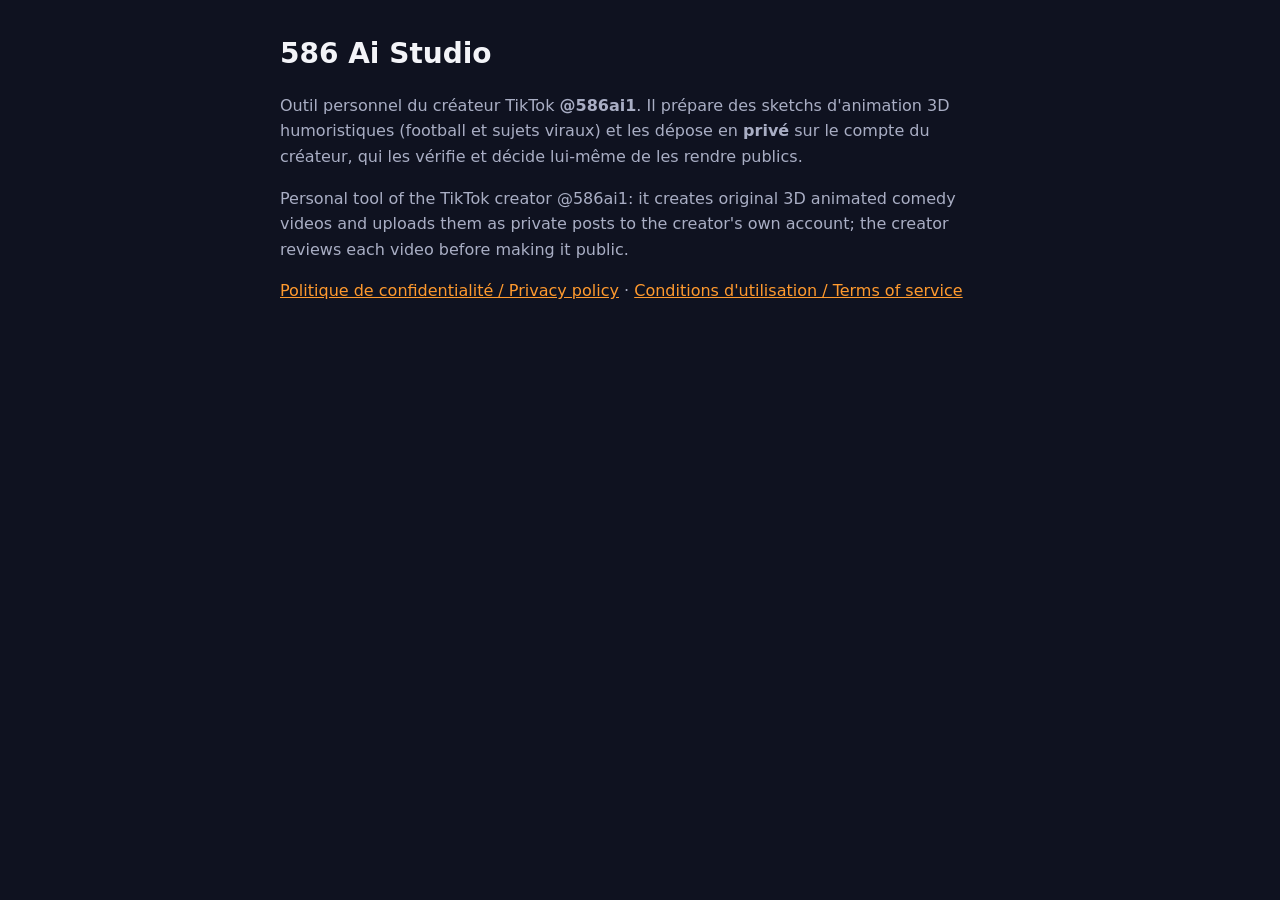
<file: docs/index.html>
<!doctype html><html lang="fr"><head><meta charset="utf-8"><meta name="viewport" content="width=device-width,initial-scale=1">
<title>586 Ai Studio</title><link rel="stylesheet" href="style.css"></head><body><main>
<h1>586 Ai Studio</h1>
<p>Outil personnel du créateur TikTok <strong>@586ai1</strong>. Il prépare des sketchs d'animation 3D humoristiques
(football et sujets viraux) et les dépose en <strong>privé</strong> sur le compte du créateur, qui les vérifie
et décide lui-même de les rendre publics.</p>
<p>Personal tool of the TikTok creator @586ai1: it creates original 3D animated comedy videos and uploads them
as private posts to the creator's own account; the creator reviews each video before making it public.</p>
<p><a href="privacy.html">Politique de confidentialité / Privacy policy</a> · <a href="terms.html">Conditions d'utilisation / Terms of service</a></p>
</main></body></html>
</file>
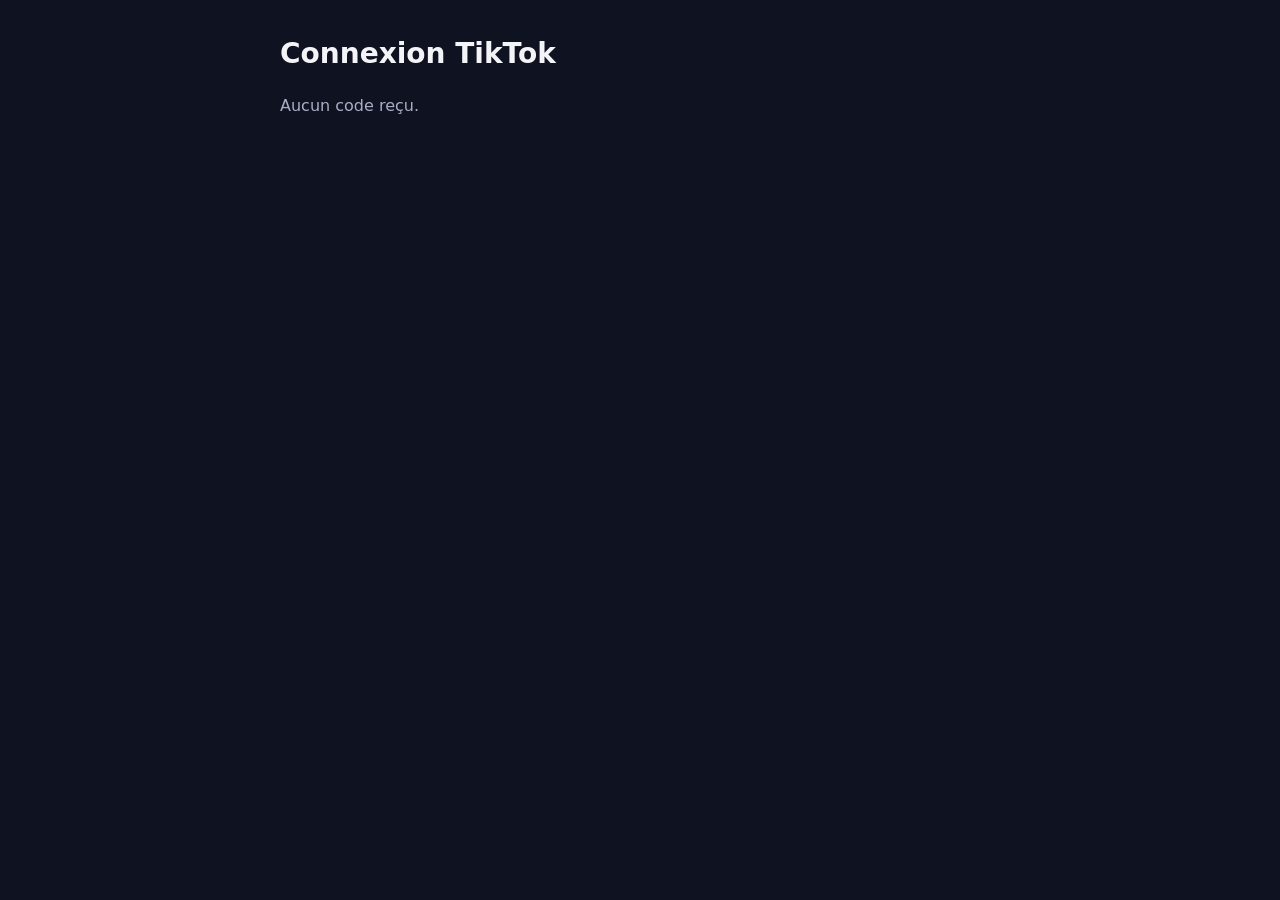
<file: docs/callback.html>
<!doctype html><html lang="fr"><head><meta charset="utf-8"><meta name="viewport" content="width=device-width,initial-scale=1">
<title>Connexion TikTok</title><link rel="stylesheet" href="style.css"></head><body><main>
<h1 id="t">Connexion TikTok</h1><p id="m">Lecture de l'autorisation…</p>
<div id="box" hidden><div class="code" id="c"></div><button id="b">Copier le code</button>
<p>Colle ce code dans ta conversation avec Claude (il est à usage unique et expire en quelques minutes).</p></div>
<script>
const q=new URLSearchParams(location.search),code=q.get('code'),err=q.get('error');
const m=document.getElementById('m');
if(code){m.textContent="✅ Autorisation accordée.";document.getElementById('box').hidden=false;
document.getElementById('c').textContent=code;
document.getElementById('b').onclick=()=>{navigator.clipboard.writeText(code).then(()=>{document.getElementById('b').textContent='Copié ✓'})};}
else if(err){m.textContent="❌ Autorisation refusée : "+err+" "+(q.get('error_description')||'');}
else{m.textContent="Aucun code reçu.";}
</script></main></body></html>
</file>
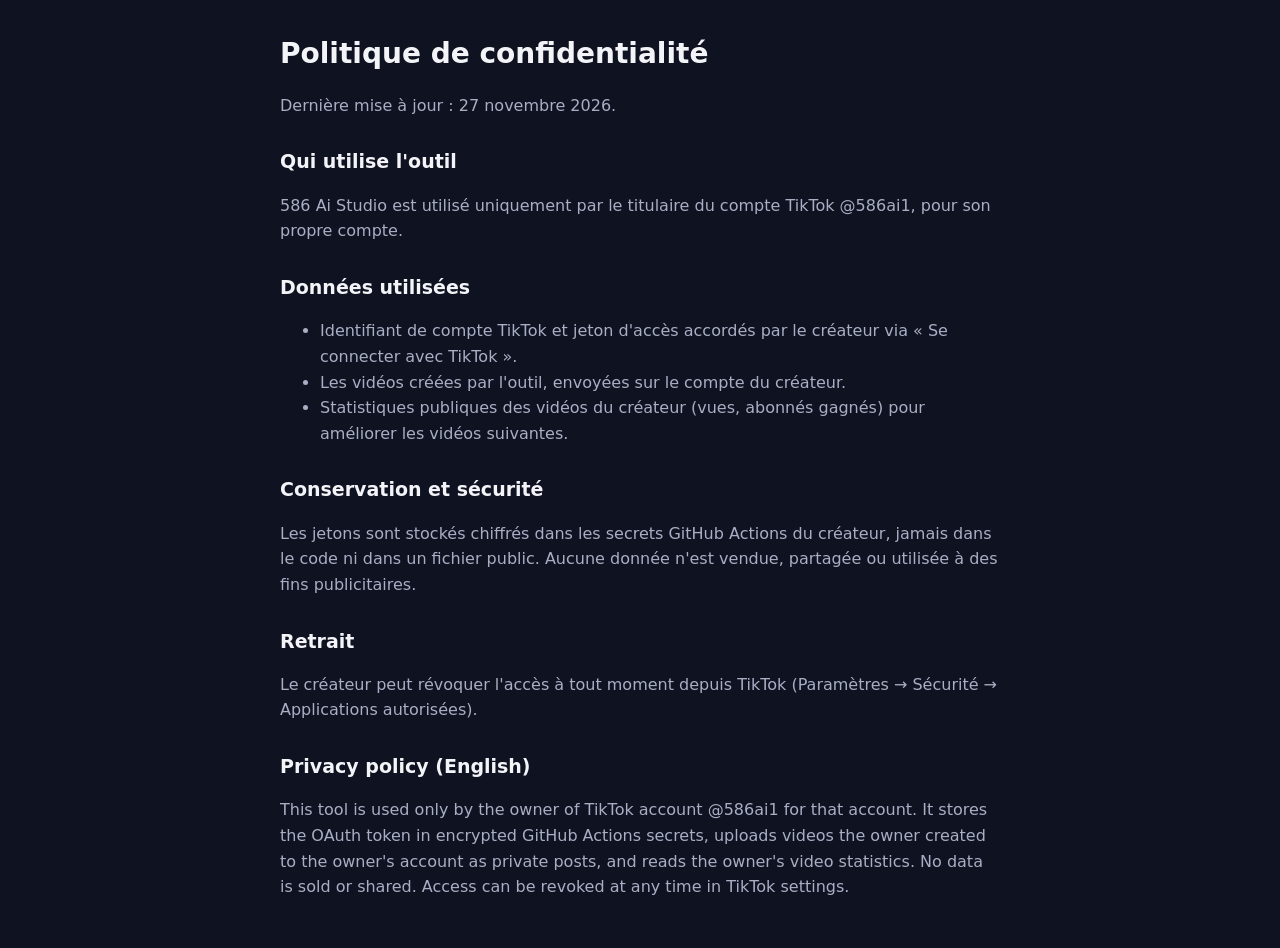
<file: docs/privacy.html>
<!doctype html><html lang="fr"><head><meta charset="utf-8"><meta name="viewport" content="width=device-width,initial-scale=1">
<title>Confidentialité</title><link rel="stylesheet" href="style.css"></head><body><main>
<h1>Politique de confidentialité</h1><p>Dernière mise à jour : 27 novembre 2026.</p>
<h2>Qui utilise l'outil</h2><p>586 Ai Studio est utilisé uniquement par le titulaire du compte TikTok @586ai1, pour son propre compte.</p>
<h2>Données utilisées</h2><ul>
<li>Identifiant de compte TikTok et jeton d'accès accordés par le créateur via « Se connecter avec TikTok ».</li>
<li>Les vidéos créées par l'outil, envoyées sur le compte du créateur.</li>
<li>Statistiques publiques des vidéos du créateur (vues, abonnés gagnés) pour améliorer les vidéos suivantes.</li></ul>
<h2>Conservation et sécurité</h2><p>Les jetons sont stockés chiffrés dans les secrets GitHub Actions du créateur, jamais dans le code
ni dans un fichier public. Aucune donnée n'est vendue, partagée ou utilisée à des fins publicitaires.</p>
<h2>Retrait</h2><p>Le créateur peut révoquer l'accès à tout moment depuis TikTok (Paramètres → Sécurité → Applications autorisées).</p>
<h2>Privacy policy (English)</h2><p>This tool is used only by the owner of TikTok account @586ai1 for that account. It stores the
OAuth token in encrypted GitHub Actions secrets, uploads videos the owner created to the owner's account as private posts,
and reads the owner's video statistics. No data is sold or shared. Access can be revoked at any time in TikTok settings.</p>
</main></body></html>
</file>
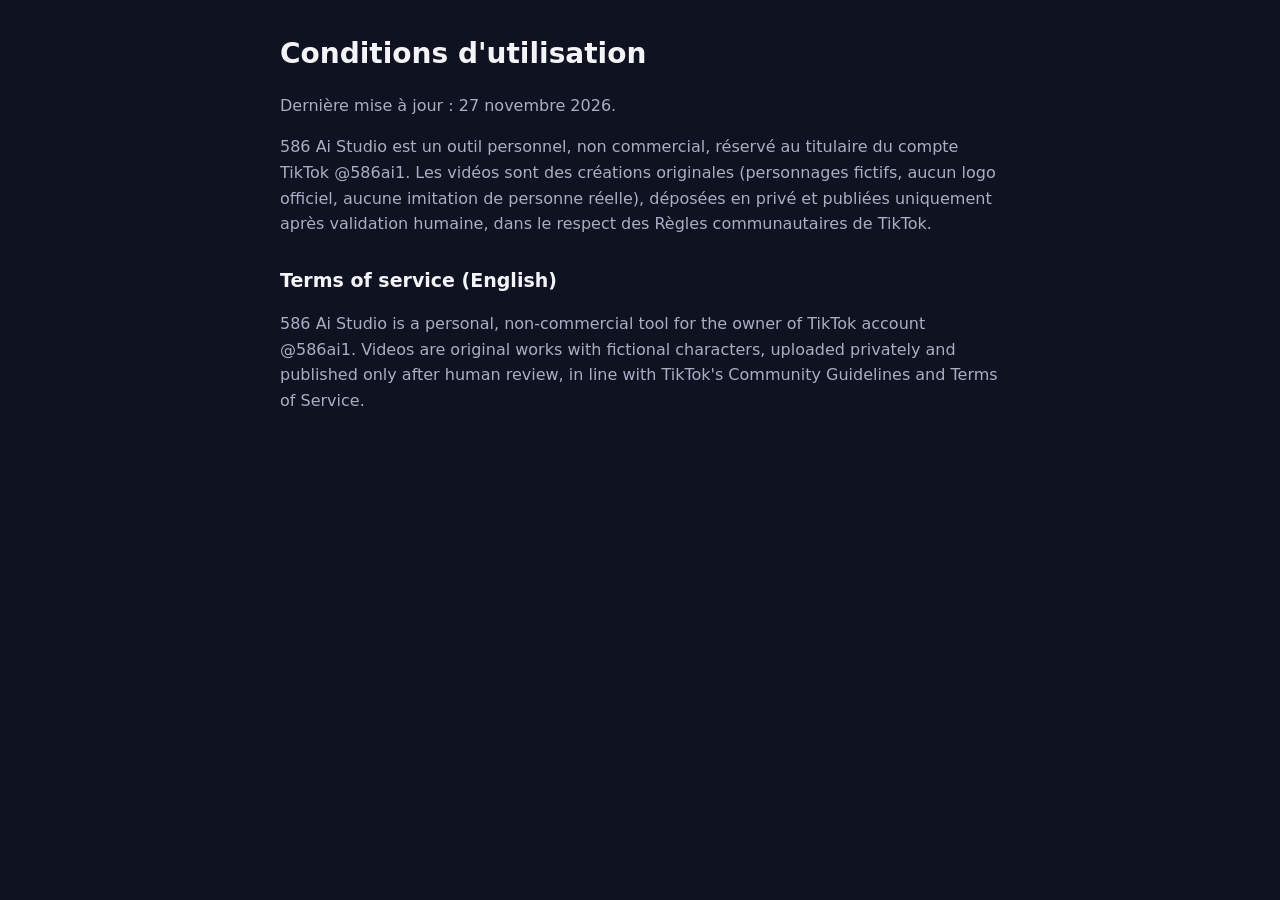
<file: docs/terms.html>
<!doctype html><html lang="fr"><head><meta charset="utf-8"><meta name="viewport" content="width=device-width,initial-scale=1">
<title>Conditions</title><link rel="stylesheet" href="style.css"></head><body><main>
<h1>Conditions d'utilisation</h1><p>Dernière mise à jour : 27 novembre 2026.</p>
<p>586 Ai Studio est un outil personnel, non commercial, réservé au titulaire du compte TikTok @586ai1.
Les vidéos sont des créations originales (personnages fictifs, aucun logo officiel, aucune imitation de personne réelle),
déposées en privé et publiées uniquement après validation humaine, dans le respect des Règles communautaires de TikTok.</p>
<h2>Terms of service (English)</h2><p>586 Ai Studio is a personal, non-commercial tool for the owner of TikTok account @586ai1.
Videos are original works with fictional characters, uploaded privately and published only after human review,
in line with TikTok's Community Guidelines and Terms of Service.</p>
</main></body></html>
</file>
<file: docs/style.css>
:root{--bg:#0f1220;--fg:#f3f4f8;--mut:#a9aec4;--acc:#ff9a2e}
body{margin:0;background:var(--bg);color:var(--fg);font:16px/1.6 system-ui,-apple-system,Segoe UI,Roboto,sans-serif}
main{max-width:720px;margin:0 auto;padding:32px 16px}
h1{font-size:28px;margin:0 0 8px}h2{font-size:19px;margin-top:28px}
a{color:var(--acc)}p,li{color:var(--mut)}
.code{font:600 15px/1.4 ui-monospace,monospace;background:#1b2036;border:1px solid #2c3352;border-radius:10px;padding:14px;word-break:break-all;color:var(--fg)}
button{margin-top:12px;background:var(--acc);color:#111;border:0;border-radius:10px;padding:12px 18px;font-weight:700;font-size:16px}
</file>
